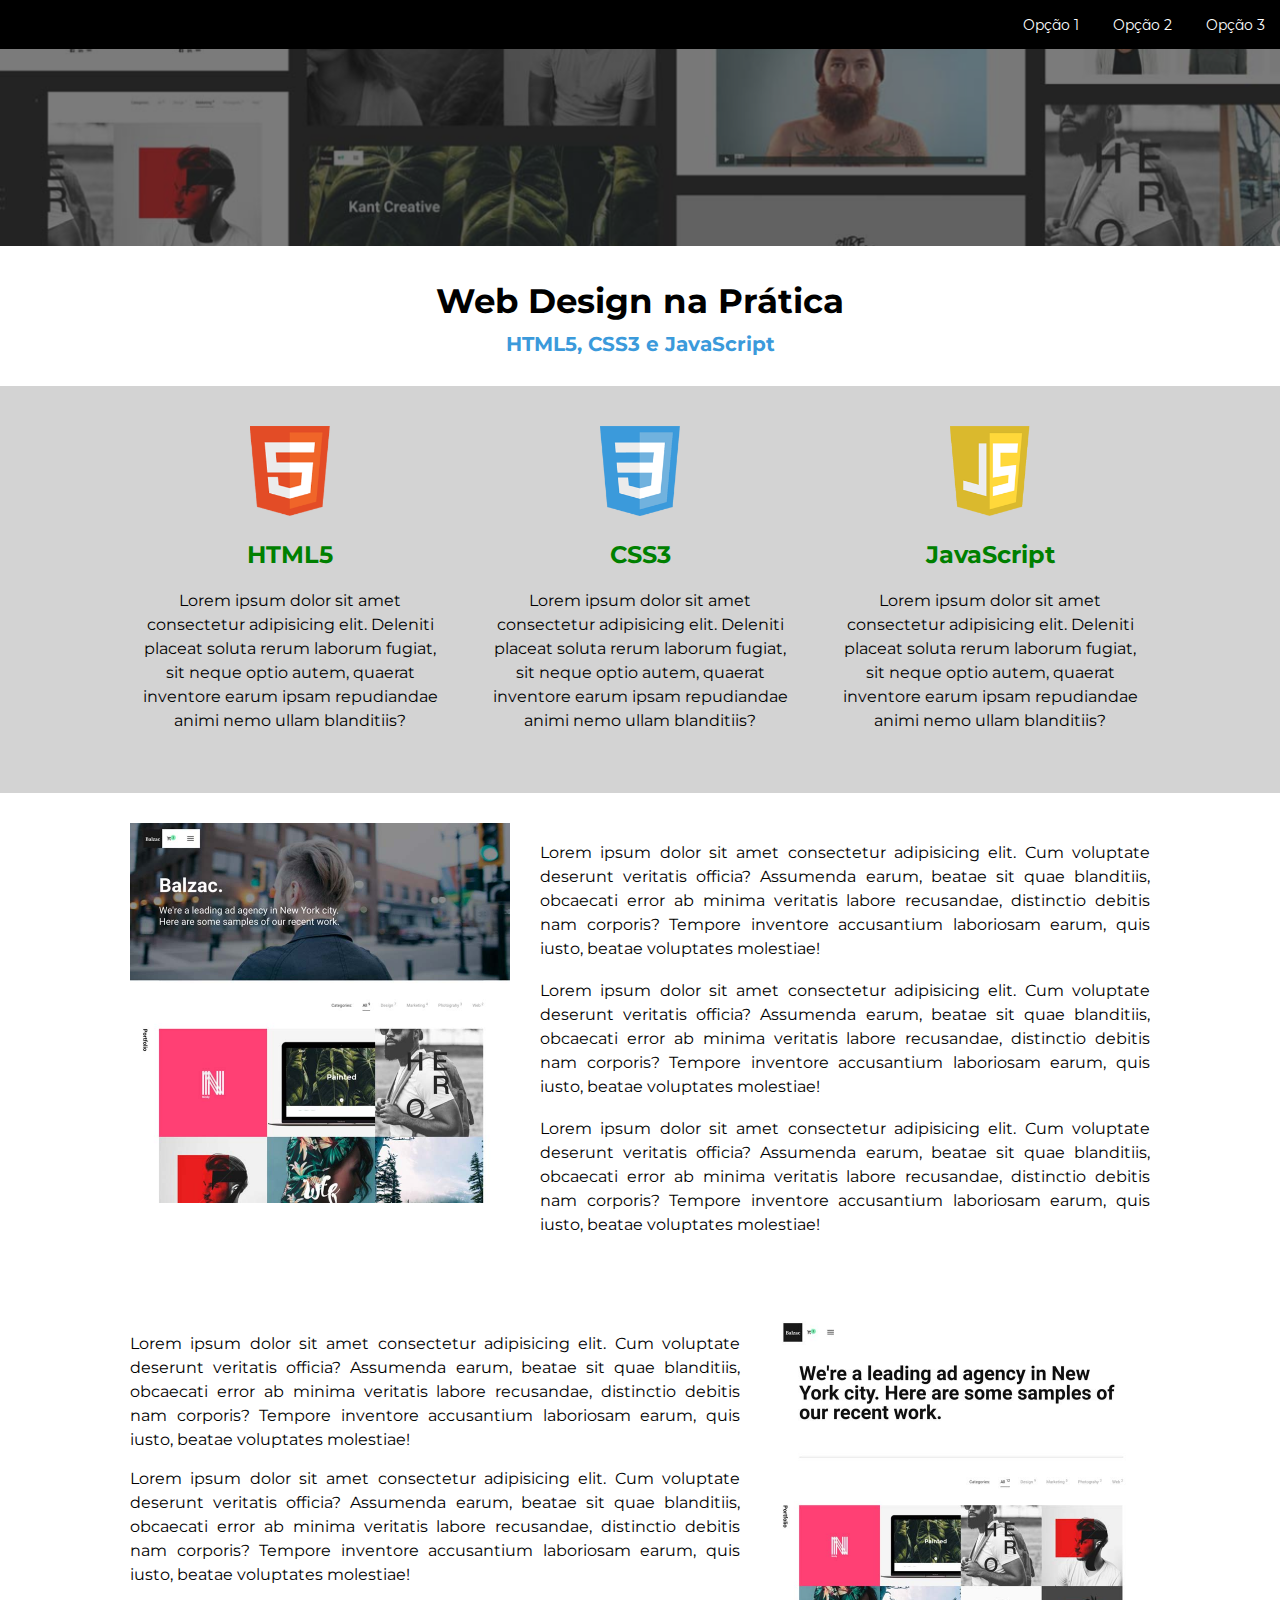
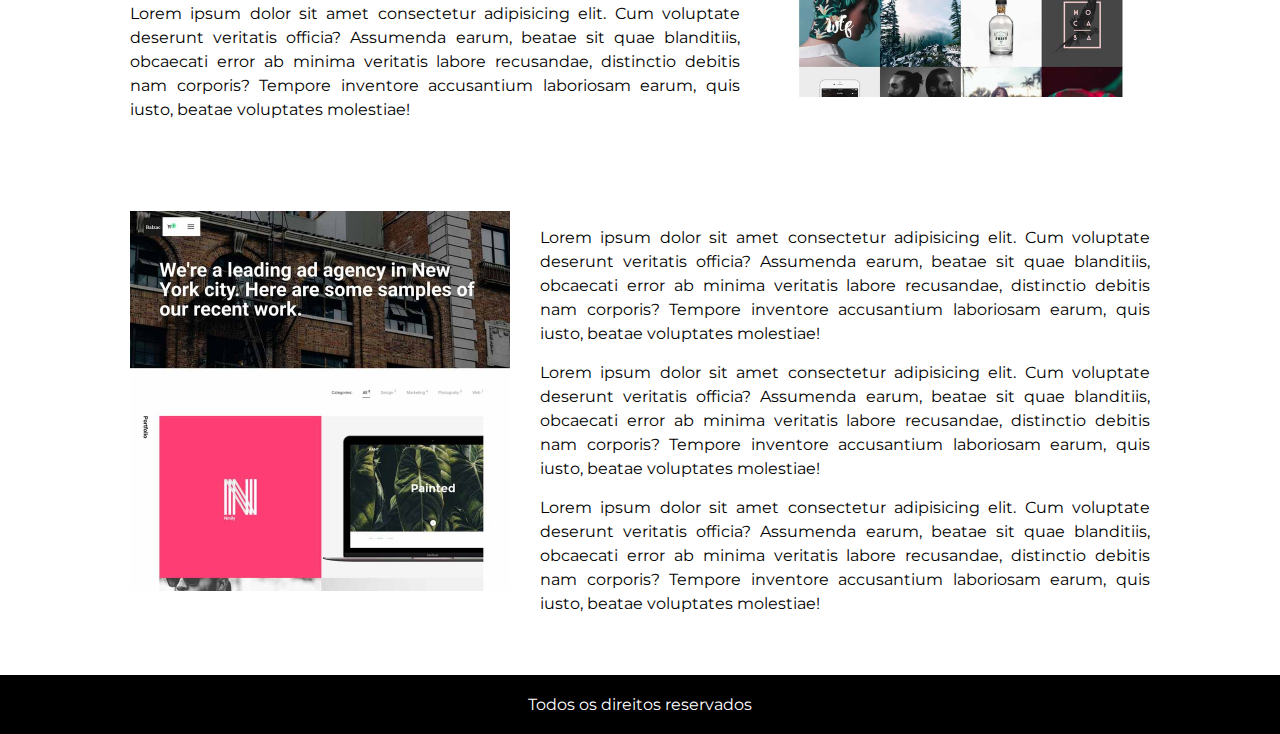
<file: 1periodo/pwe/atividadeFlexbox/index.html>
<!DOCTYPE html>
<html lang="en">
<head>
    <meta charset="UTF-8">
    <meta http-equiv="X-UA-Compatible" content="IE=edge">
    <meta name="viewport" content="width=device-width, initial-scale=1.0">
    <link rel="stylesheet" href="css/style.css">
    <title>Atividade flexbox</title>
</head>
<body>
    <header>
        <nav>
            <ul>
                <li><a href="#">Opção 1</a></li>
                <li><a href="#">Opção 2</a></li>
                <li><a href="#">Opção 3</a></li>
            </ul>
        </nav>
        <img src="img/topo.png" alt="">
        <h1>Web Design na Prática</h1>
        <h3>HTML5, CSS3 e JavaScript</h3>
    </header>
    <main>
        <section class="sessao1">
            <div class="primeiro">
                <div class="html5">
                    <img src="img/html5.png" alt="">
                    <h2>HTML5</h2>
                    <p>
                        Lorem ipsum dolor sit amet consectetur adipisicing elit. Deleniti placeat soluta rerum laborum fugiat, sit neque optio autem, quaerat inventore earum ipsam repudiandae animi nemo ullam blanditiis?
                    </p>
                </div>
                <div class="css3">
                    <img src="img/css3.png" alt="">
                    <h2>CSS3</h2>
                    <p>
                        Lorem ipsum dolor sit amet consectetur adipisicing elit. Deleniti placeat soluta rerum laborum fugiat, sit neque optio autem, quaerat inventore earum ipsam repudiandae animi nemo ullam blanditiis?
                    </p>
                </div>
                <div class="js">
                    <img src="img/javascript.png" alt="">
                    <h2>JavaScript</h2>
                    <p>
                        Lorem ipsum dolor sit amet consectetur adipisicing elit. Deleniti placeat soluta rerum laborum fugiat, sit neque optio autem, quaerat inventore earum ipsam repudiandae animi nemo ullam blanditiis?
                    </p>
                </div>
            </div>
        </section>
        <section class="sessao2">
            <div class="segundo">
                <div>
                    <img src="img/portifolio02.jpg" alt="">
                </div>
                <div>
                    <p>
                        Lorem ipsum dolor sit amet consectetur adipisicing elit. Cum voluptate deserunt veritatis officia? Assumenda earum, beatae sit quae blanditiis, obcaecati error ab minima veritatis labore recusandae, distinctio debitis nam corporis?
                        Tempore inventore accusantium laboriosam earum, quis iusto, beatae voluptates molestiae!
                    </p>
                    <p>
                        Lorem ipsum dolor sit amet consectetur adipisicing elit. Cum voluptate deserunt veritatis officia? Assumenda earum, beatae sit quae blanditiis, obcaecati error ab minima veritatis labore recusandae, distinctio debitis nam corporis?
                        Tempore inventore accusantium laboriosam earum, quis iusto, beatae voluptates molestiae!
                    </p>
                    <p class="escondido">
                        Lorem ipsum dolor sit amet consectetur adipisicing elit. Cum voluptate deserunt veritatis officia? Assumenda earum, beatae sit quae blanditiis, obcaecati error ab minima veritatis labore recusandae, distinctio debitis nam corporis?
                        Tempore inventore accusantium laboriosam earum, quis iusto, beatae voluptates molestiae!
                    </p>
                </div>
            </div>
        </section>
        <section class="sessao3">
            <div class="terceiro">
                <div>
                    <img src="img/portifolio01.jpg" alt="">
                </div>
                <div>
                    <p>
                        Lorem ipsum dolor sit amet consectetur adipisicing elit. Cum voluptate deserunt veritatis officia? Assumenda earum, beatae sit quae blanditiis, obcaecati error ab minima veritatis labore recusandae, distinctio debitis nam corporis?
                        Tempore inventore accusantium laboriosam earum, quis iusto, beatae voluptates molestiae!
                    </p>
                    <p>
                        Lorem ipsum dolor sit amet consectetur adipisicing elit. Cum voluptate deserunt veritatis officia? Assumenda earum, beatae sit quae blanditiis, obcaecati error ab minima veritatis labore recusandae, distinctio debitis nam corporis?
                        Tempore inventore accusantium laboriosam earum, quis iusto, beatae voluptates molestiae!
                    </p>
                    <p class="escondido">
                        Lorem ipsum dolor sit amet consectetur adipisicing elit. Cum voluptate deserunt veritatis officia? Assumenda earum, beatae sit quae blanditiis, obcaecati error ab minima veritatis labore recusandae, distinctio debitis nam corporis?
                        Tempore inventore accusantium laboriosam earum, quis iusto, beatae voluptates molestiae!
                    </p>
                </div>
            </div>
        </section>
        <section class="sessao4">
            <div class="quarto">
                <div>
                    <img src="img/portifolio03.jpg" alt="">
                </div>
                <div>
                    <p>
                        Lorem ipsum dolor sit amet consectetur adipisicing elit. Cum voluptate deserunt veritatis officia? Assumenda earum, beatae sit quae blanditiis, obcaecati error ab minima veritatis labore recusandae, distinctio debitis nam corporis?
                        Tempore inventore accusantium laboriosam earum, quis iusto, beatae voluptates molestiae!
                    </p>
                    <p>
                        Lorem ipsum dolor sit amet consectetur adipisicing elit. Cum voluptate deserunt veritatis officia? Assumenda earum, beatae sit quae blanditiis, obcaecati error ab minima veritatis labore recusandae, distinctio debitis nam corporis?
                        Tempore inventore accusantium laboriosam earum, quis iusto, beatae voluptates molestiae!
                    </p>
                    <p class="escondido">
                        Lorem ipsum dolor sit amet consectetur adipisicing elit. Cum voluptate deserunt veritatis officia? Assumenda earum, beatae sit quae blanditiis, obcaecati error ab minima veritatis labore recusandae, distinctio debitis nam corporis?
                        Tempore inventore accusantium laboriosam earum, quis iusto, beatae voluptates molestiae!
                    </p>
                </div>
            </div>
        </section>
    </main>
    <footer>
        <p>Todos os direitos reservados</p>
    </footer>
</body>
</html>
</file>
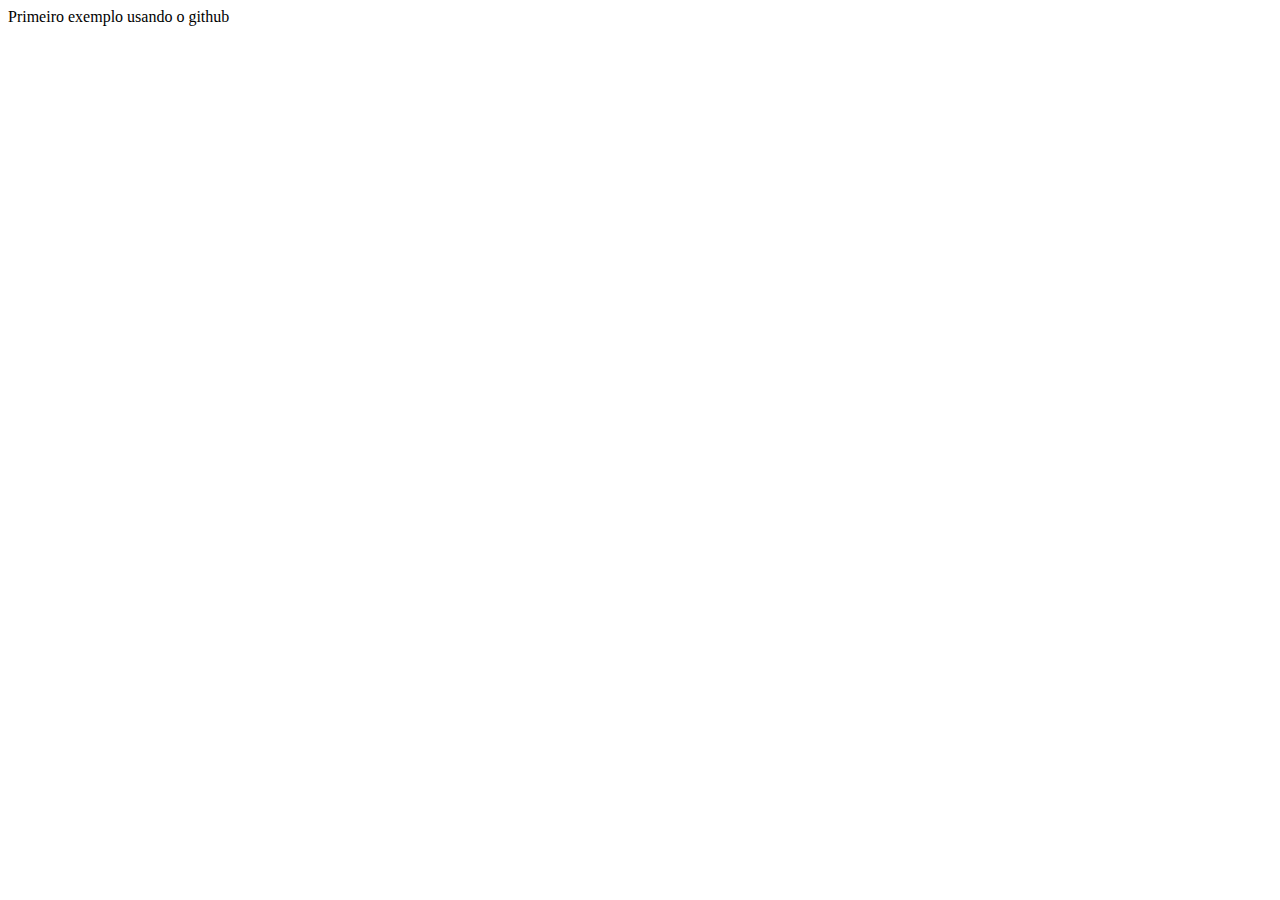
<file: 1periodo/pwe/lista01/index.html>
<!DOCTYPE html>
<html lang="en">
<head>
    <meta charset="UTF-8">
    <meta http-equiv="X-UA-Compatible" content="IE=edge">
    <meta name="viewport" content="width=device-width, initial-scale=1.0">
    <title>Título da página</title>
</head>
<body>
    Primeiro exemplo usando o github
</body>
</html>
</file>
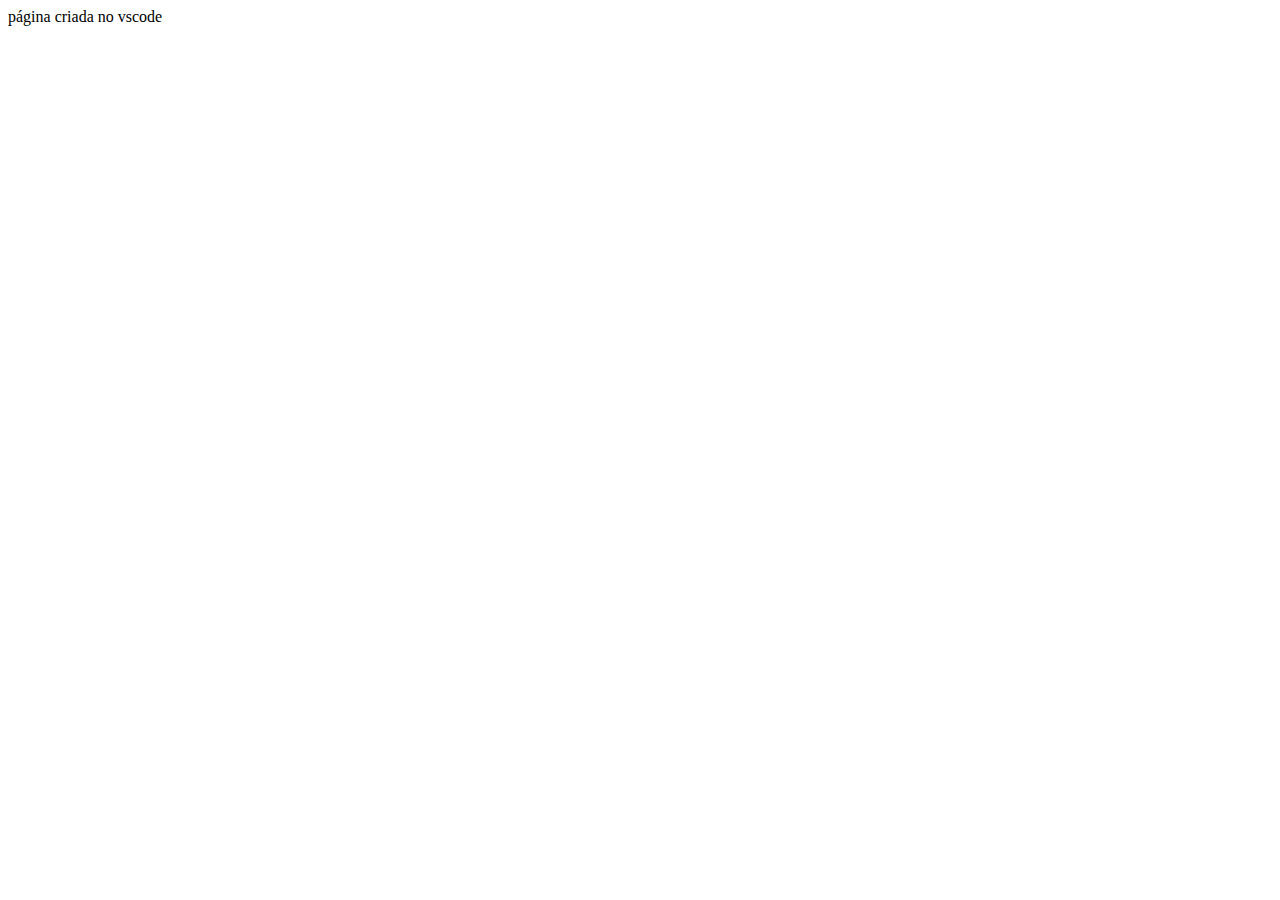
<file: 1periodo/pwe/lista02/index.html>
<!DOCTYPE html>
<html lang="en">
<head>
    <meta charset="UTF-8">
    <meta http-equiv="X-UA-Compatible" content="IE=edge">
    <meta name="viewport" content="width=device-width, initial-scale=1.0">
    <title>Document</title>
</head>
<body>
    página criada no vscode
</body>
</html>
</file>
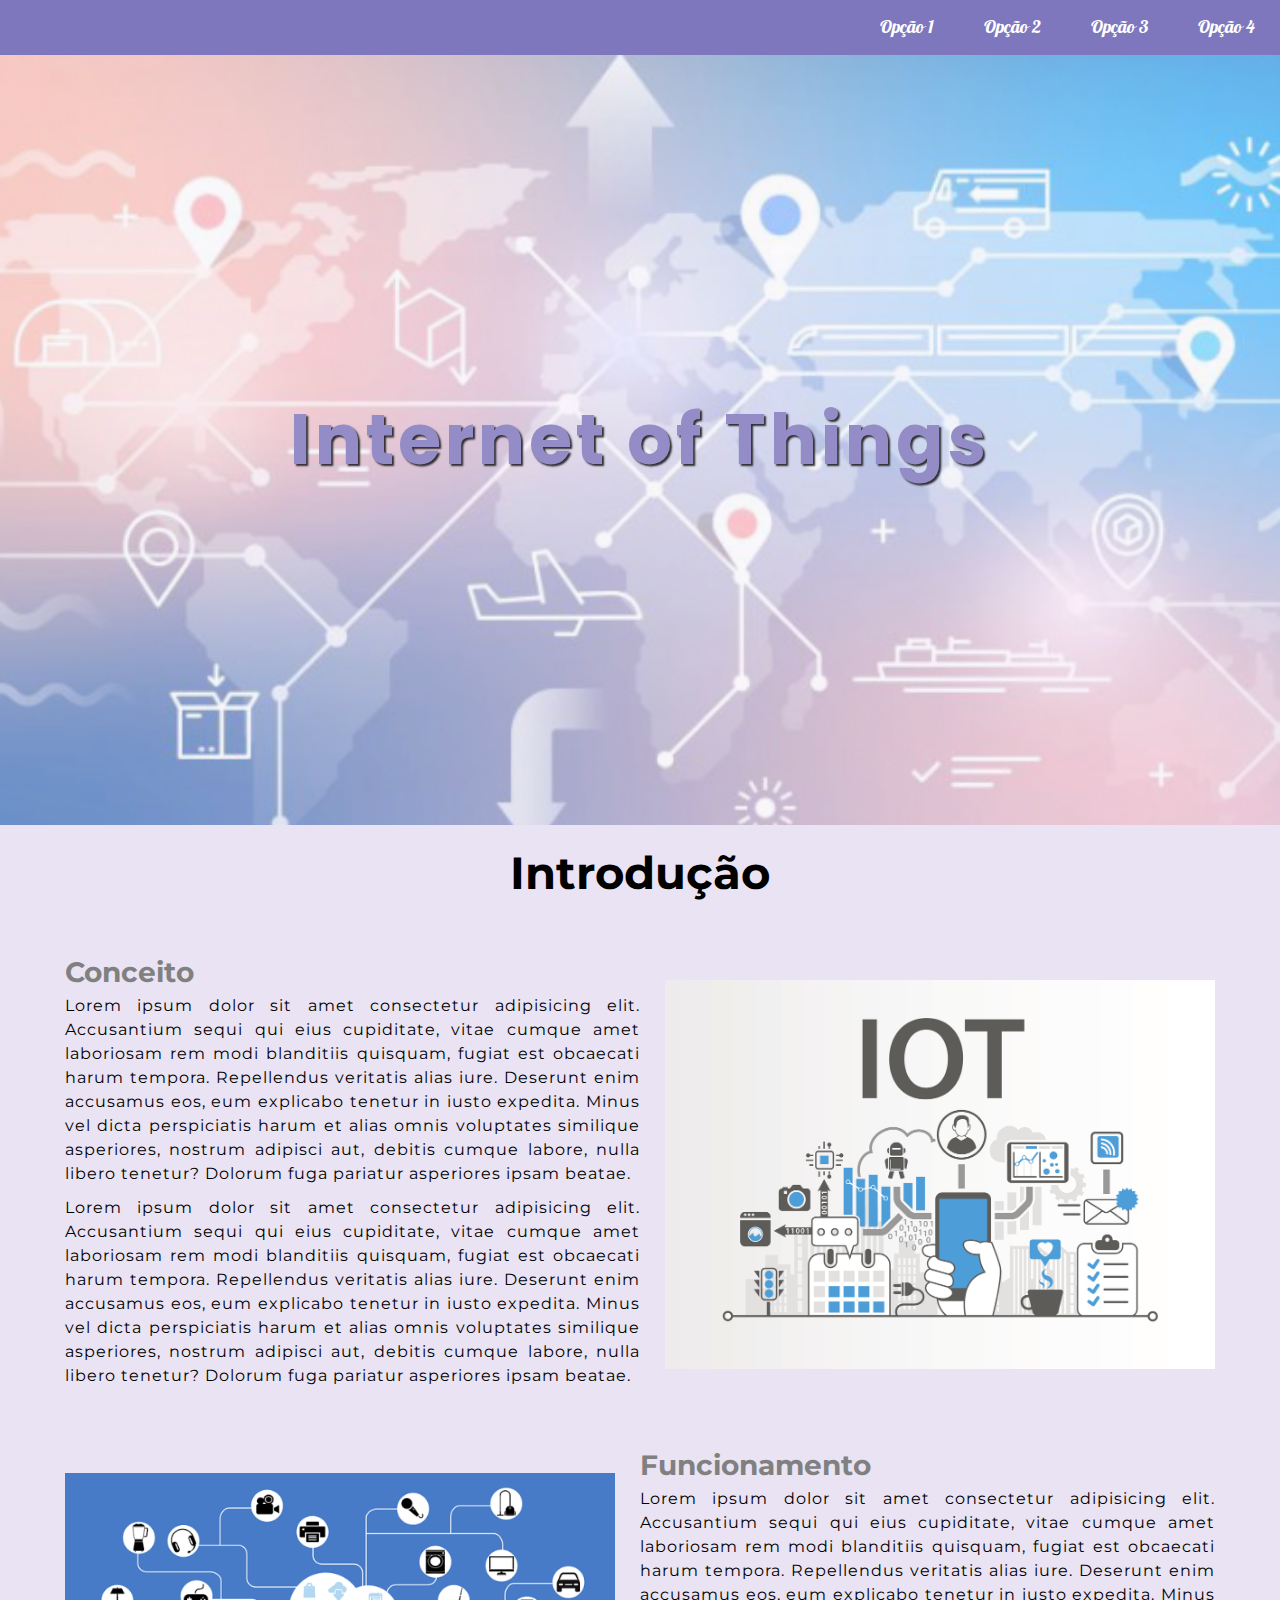
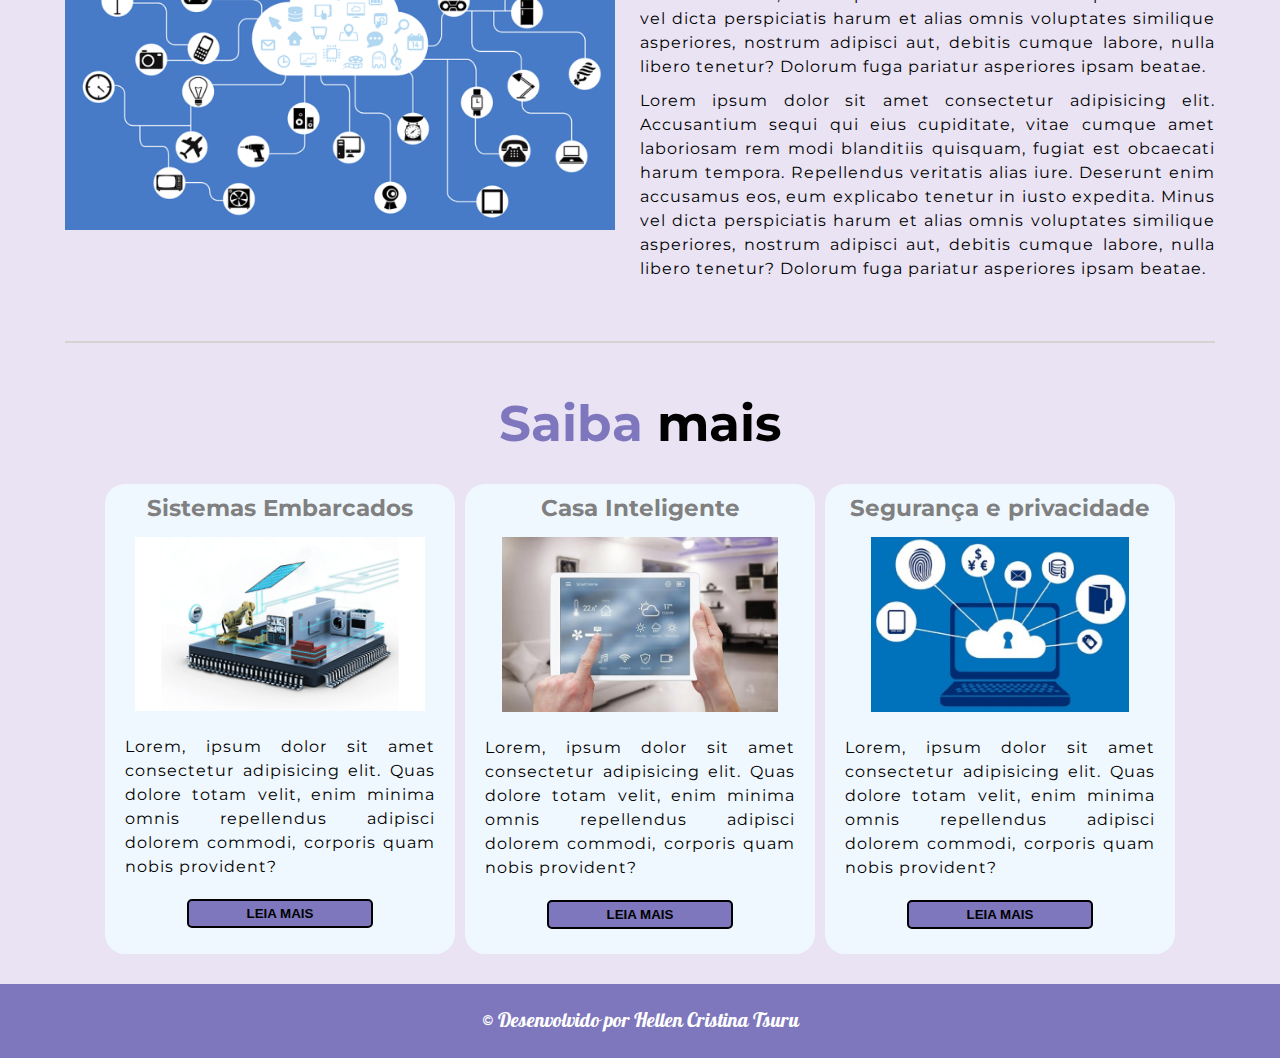
<file: 1periodo/pwe/projetoFinal/index.html>
<!DOCTYPE html>
<html lang="pt-br">
<head>
    <meta charset="UTF-8">
    <meta http-equiv="X-UA-Compatible" content="IE=edge">
    <meta name="viewport" content="width=device-width, initial-scale=1.0">
    <link rel="stylesheet" href="css/style.css">
    <title>Projeto Final</title>
</head>
<body>
    <header>
        <nav>
            <ul>
                <li><a href="index.html">Opção 1</a></li>
                <li><a href="pagina2.html">Opção 2</a></li>
                <li><a href="pagina3.html">Opção 3</a></li>
                <li><a href="pagina4.html">Opção 4</a></li>
            </ul>
        </nav>
        <section class="topo">
            <h1>Internet of Things</h1>
        </section>
    </header>

    <main>
        <section class="introducao">
            <h1>Introdução</h1>
        </section>
        <section class="section_size">
            <div class="conceito">
                <div>
                    <img src="images/iot-uma-explicacao-simples-img0.jpg" alt="">
                </div>
                <div>
                    <h2>Conceito</h2>
                    <p>
                        Lorem ipsum dolor sit amet consectetur adipisicing elit. Accusantium sequi qui eius cupiditate, vitae cumque amet laboriosam rem modi blanditiis quisquam, fugiat est obcaecati harum tempora. Repellendus veritatis alias iure.
                        Deserunt enim accusamus eos, eum explicabo tenetur in iusto expedita. Minus vel dicta perspiciatis harum et alias omnis voluptates similique asperiores, nostrum adipisci aut, debitis cumque labore, nulla libero tenetur?
                        Dolorum fuga pariatur asperiores ipsam beatae. 
                    </p>
                    <p class="display">
                        Lorem ipsum dolor sit amet consectetur adipisicing elit. Accusantium sequi qui eius cupiditate, vitae cumque amet laboriosam rem modi blanditiis quisquam, fugiat est obcaecati harum tempora. Repellendus veritatis alias iure.
                        Deserunt enim accusamus eos, eum explicabo tenetur in iusto expedita. Minus vel dicta perspiciatis harum et alias omnis voluptates similique asperiores, nostrum adipisci aut, debitis cumque labore, nulla libero tenetur?
                        Dolorum fuga pariatur asperiores ipsam beatae.  
                    </p>
                </div>
            </div>
        </section>

        <section class="section_size">
            <div class="funcionamento">
                <div>
                    <img src="images/IoT-676x439.png" alt="">
                </div>
                <div>
                    <h2>Funcionamento</h2>
                    <p>
                        Lorem ipsum dolor sit amet consectetur adipisicing elit. Accusantium sequi qui eius cupiditate, vitae cumque amet laboriosam rem modi blanditiis quisquam, fugiat est obcaecati harum tempora. Repellendus veritatis alias iure.
                        Deserunt enim accusamus eos, eum explicabo tenetur in iusto expedita. Minus vel dicta perspiciatis harum et alias omnis voluptates similique asperiores, nostrum adipisci aut, debitis cumque labore, nulla libero tenetur?
                        Dolorum fuga pariatur asperiores ipsam beatae.
                    </p>
                    <p class="display">
                        Lorem ipsum dolor sit amet consectetur adipisicing elit. Accusantium sequi qui eius cupiditate, vitae cumque amet laboriosam rem modi blanditiis quisquam, fugiat est obcaecati harum tempora. Repellendus veritatis alias iure.
                        Deserunt enim accusamus eos, eum explicabo tenetur in iusto expedita. Minus vel dicta perspiciatis harum et alias omnis voluptates similique asperiores, nostrum adipisci aut, debitis cumque labore, nulla libero tenetur?
                        Dolorum fuga pariatur asperiores ipsam beatae.
                    </p> 
                </div>
            </div>  
            <hr>
        </section>
        
        <section class="colunas section_size">
            <h1><span class="cor-titulo2">Saiba</span> mais</h1>
            <div class="container">
                <div class="coluna1">
                    <h2>Sistemas Embarcados</h2>
                    <img src="images/sistema-embarcado.png" alt="">
                    <p>
                        Lorem, ipsum dolor sit amet consectetur adipisicing elit. Quas dolore totam velit, enim minima omnis repellendus adipisci dolorem commodi, corporis quam nobis provident?
                    </p>
                    <button>Leia mais</button>
                </div>
                <div class="coluna2">
                    <h2>Casa Inteligente</h2>
                    <img src="images/automacao.jpg" alt="">
                    <p>
                        Lorem, ipsum dolor sit amet consectetur adipisicing elit. Quas dolore totam velit, enim minima omnis repellendus adipisci dolorem commodi, corporis quam nobis provident?
                    </p>
                    <button>Leia mais</button>
                </div>
                <div class="coluna3">
                    <h2>Segurança e privacidade</h2>
                    <img src="images/privacidade1.jpg" alt="">
                    <p>
                        Lorem, ipsum dolor sit amet consectetur adipisicing elit. Quas dolore totam velit, enim minima omnis repellendus adipisci dolorem commodi, corporis quam nobis provident?
                    </p>
                    <button>Leia mais</button>
                </div>
            </div>
        </section>

    </main>

    <footer>
        <p>&copy; Desenvolvido por Hellen Cristina Tsuru</p>
    </footer>
</body>
</html>
</file>
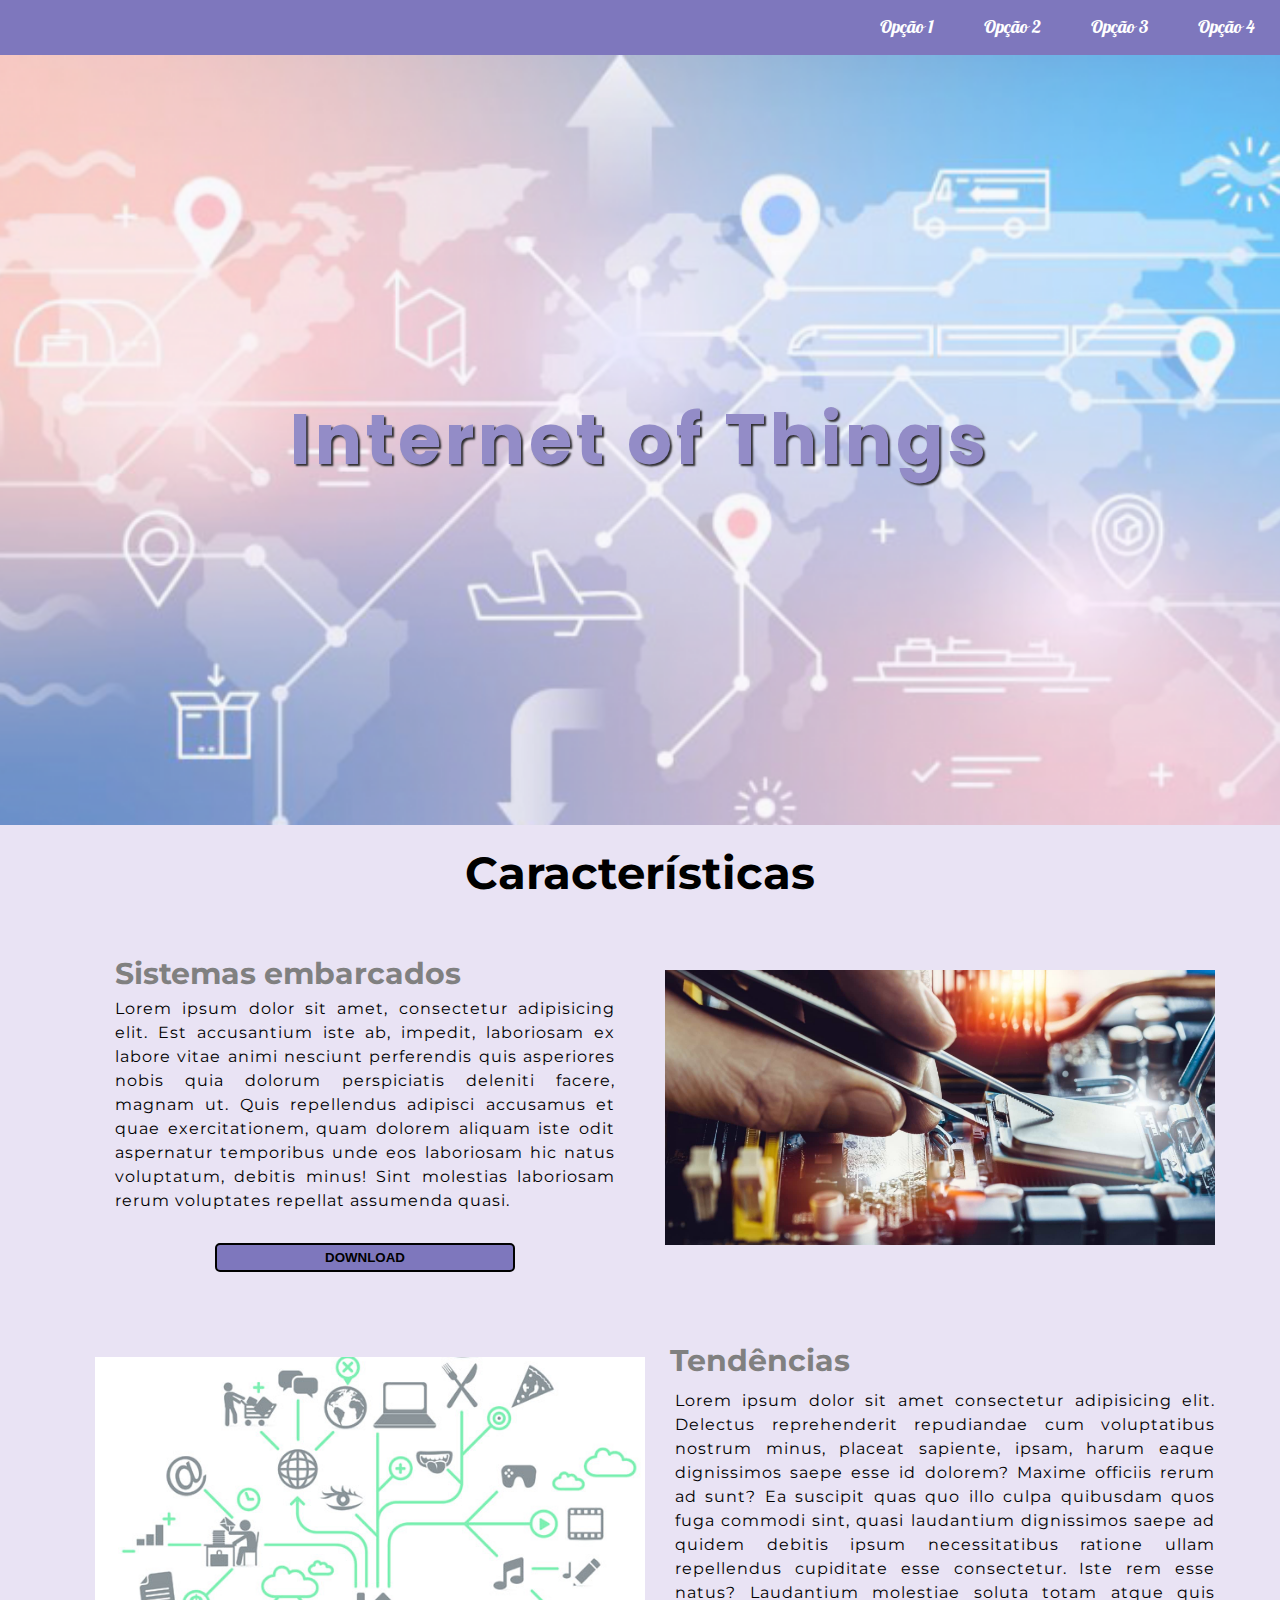
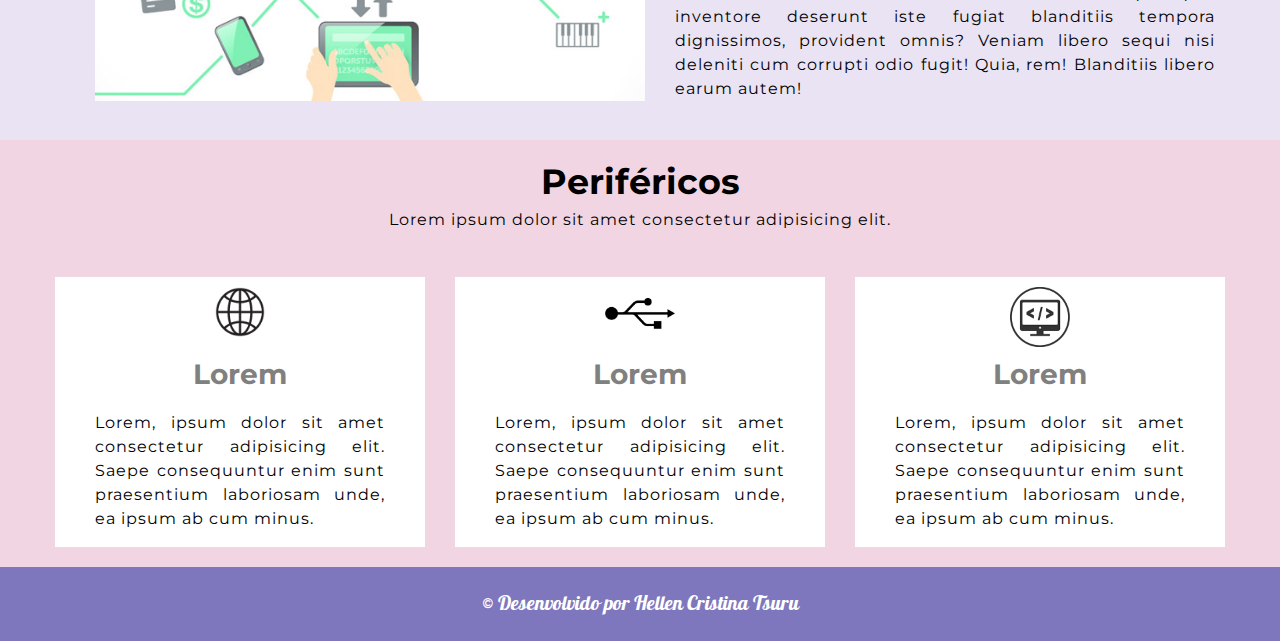
<file: 1periodo/pwe/projetoFinal/pagina2.html>
<!DOCTYPE html>
<html lang="pt-br">
<head>
    <meta charset="UTF-8">
    <meta http-equiv="X-UA-Compatible" content="IE=edge">
    <meta name="viewport" content="width=device-width, initial-scale=1.0">
    <link rel="stylesheet" href="css/style.css">
    <title>Características</title>
</head>
<body>
    <header>
        <nav>
            <ul>
                <li><a href="index.html">Opção 1</a></li>
                <li><a href="pagina2.html">Opção 2</a></li>
                <li><a href="pagina3.html">Opção 3</a></li>
                <li><a href="pagina4.html">Opção 4</a></li>
            </ul>
        </nav>
        <section class="topo">
            <h1>Internet of Things</h1>
        </section>
    </header>

    <main>

        <section class="caracteristica">
            <h1>Características</h1>
        </section>

        <section class="section_size">
            <div class="content-pag2">
                <div>
                    <img src="images/sistemas_embarcados.jpg" alt="">
                </div>

                <div class="sistemas_embarcados">
                    <h2>Sistemas embarcados</h2>
                    <p>
                        Lorem ipsum dolor sit amet, consectetur adipisicing elit. Est accusantium iste ab, impedit, laboriosam ex labore vitae animi nesciunt perferendis quis asperiores nobis quia dolorum perspiciatis deleniti facere, magnam ut.
                        Quis repellendus adipisci accusamus et quae exercitationem, quam dolorem aliquam iste odit aspernatur temporibus unde eos laboriosam hic natus voluptatum, debitis minus! Sint molestias laboriosam rerum voluptates repellat assumenda quasi.
                    </p>
                    <button>Download</button>
                </div>
            </div>
        </section>

        <section class="sessao_pag2 section_size">
            <div class="content2-pag2">
                <div>
                    <img src="images/internet.png" alt="">
                </div>

                <div class="tendencias">
                    <h2>Tendências</h2>
                    <p>
                        Lorem ipsum dolor sit amet consectetur adipisicing elit. Delectus reprehenderit repudiandae cum voluptatibus nostrum minus, placeat sapiente, ipsam, harum eaque dignissimos saepe esse id dolorem? Maxime officiis rerum ad sunt?
                        Ea suscipit quas quo illo culpa quibusdam quos fuga commodi sint, quasi laudantium dignissimos saepe ad quidem debitis ipsum necessitatibus ratione ullam repellendus cupiditate esse consectetur. Iste rem esse natus?
                        Laudantium molestiae soluta totam atque quis inventore deserunt iste fugiat blanditiis tempora dignissimos, provident omnis? Veniam libero sequi nisi deleniti cum corrupti odio fugit! Quia, rem! Blanditiis libero earum autem!
                    </p>
                </div>
            </div>
        </section>
        <section class="informacoes">
            <h1>Periféricos</h1>
            <p>Lorem ipsum dolor sit amet consectetur adipisicing elit.</p>
        </section>
        <section class="informacoes2">
            <div class="container2 section_size">
                <div class="box1">
                    <h2>Lorem</h2>
                    <p>
                        Lorem, ipsum dolor sit amet consectetur adipisicing elit. Saepe consequuntur enim sunt praesentium laboriosam unde, ea ipsum ab cum minus.
                    </p>
                </div>

                <div class="box2">
                    <h2>Lorem</h2>
                    <p>
                        Lorem, ipsum dolor sit amet consectetur adipisicing elit. Saepe consequuntur enim sunt praesentium laboriosam unde, ea ipsum ab cum minus.
                    </p>
                </div>

                <div class="box3">
                    <h2>Lorem</h2>
                    <p>
                        Lorem, ipsum dolor sit amet consectetur adipisicing elit. Saepe consequuntur enim sunt praesentium laboriosam unde, ea ipsum ab cum minus. 
                    </p>
                </div>
            </div>
        </section>

    </main>

    <footer>
        <p>&copy; Desenvolvido por Hellen Cristina Tsuru</p>
    </footer>
</body>
</html>
</file>
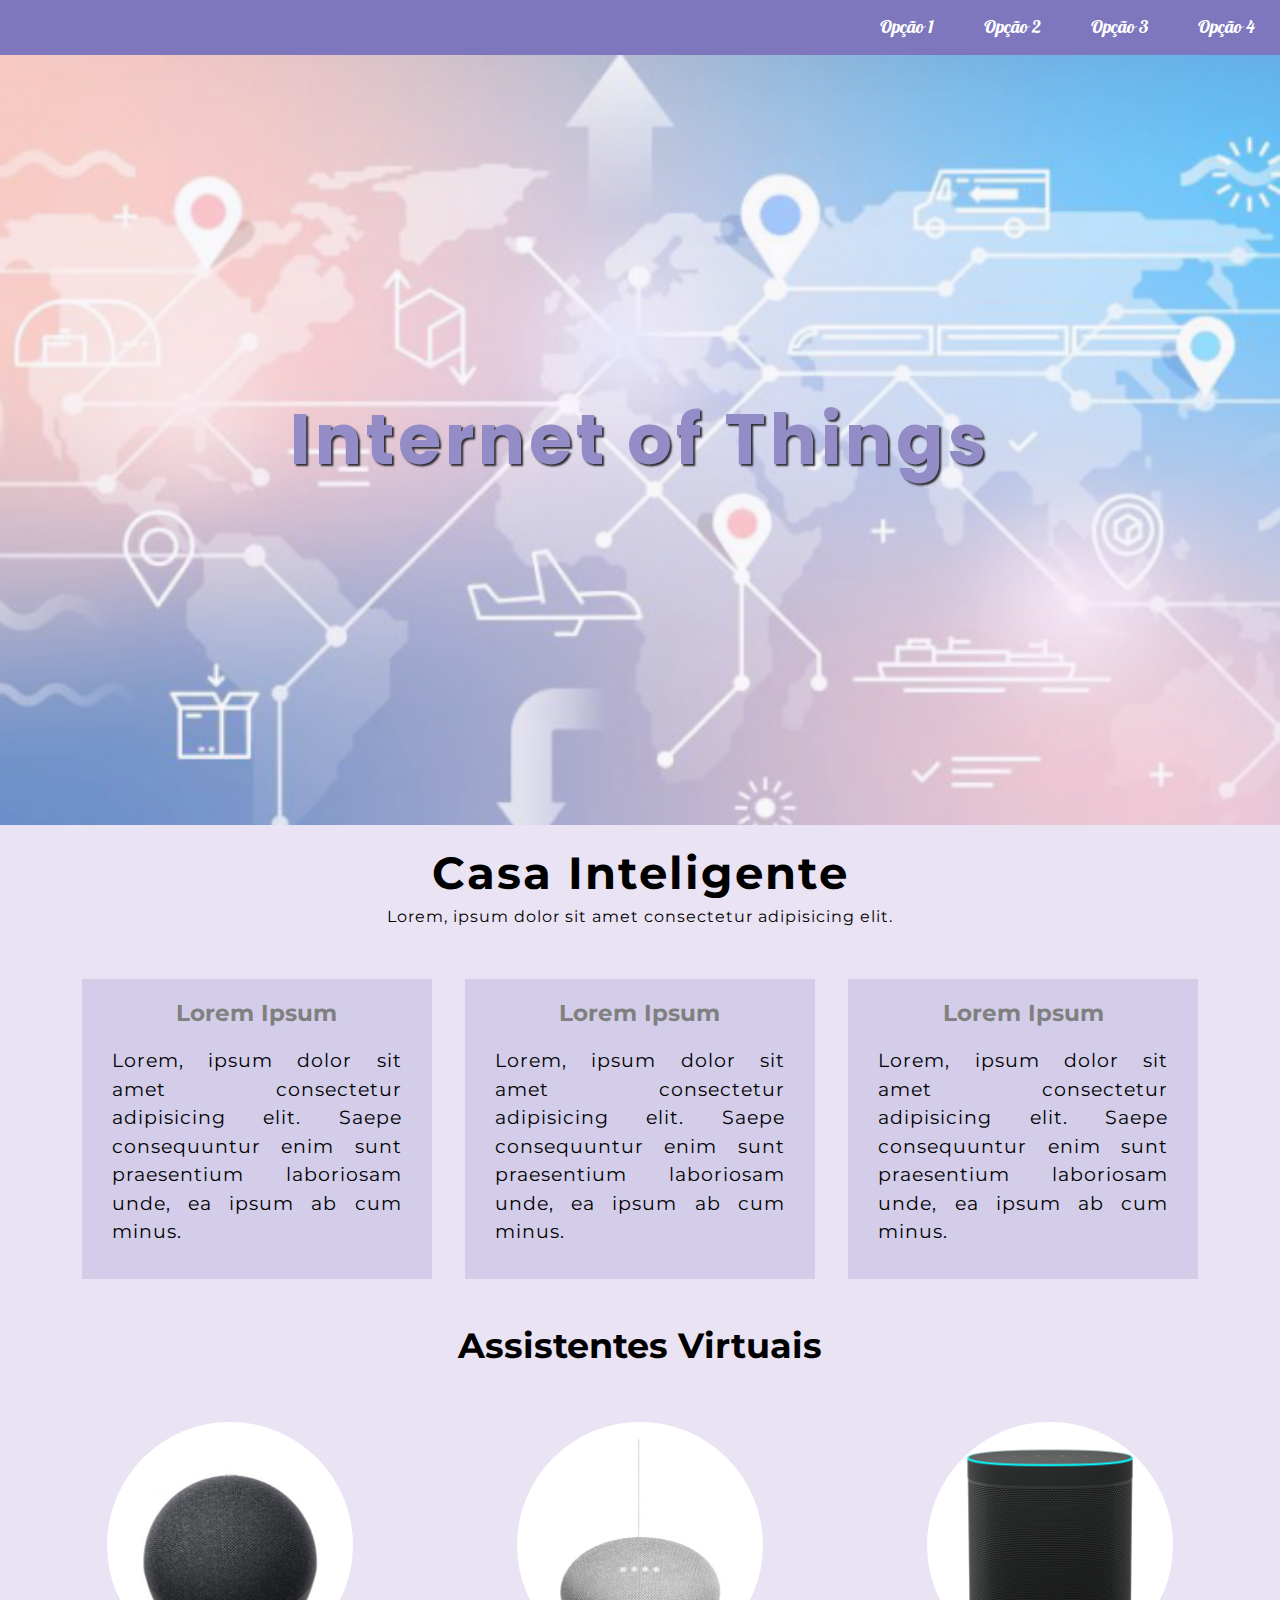
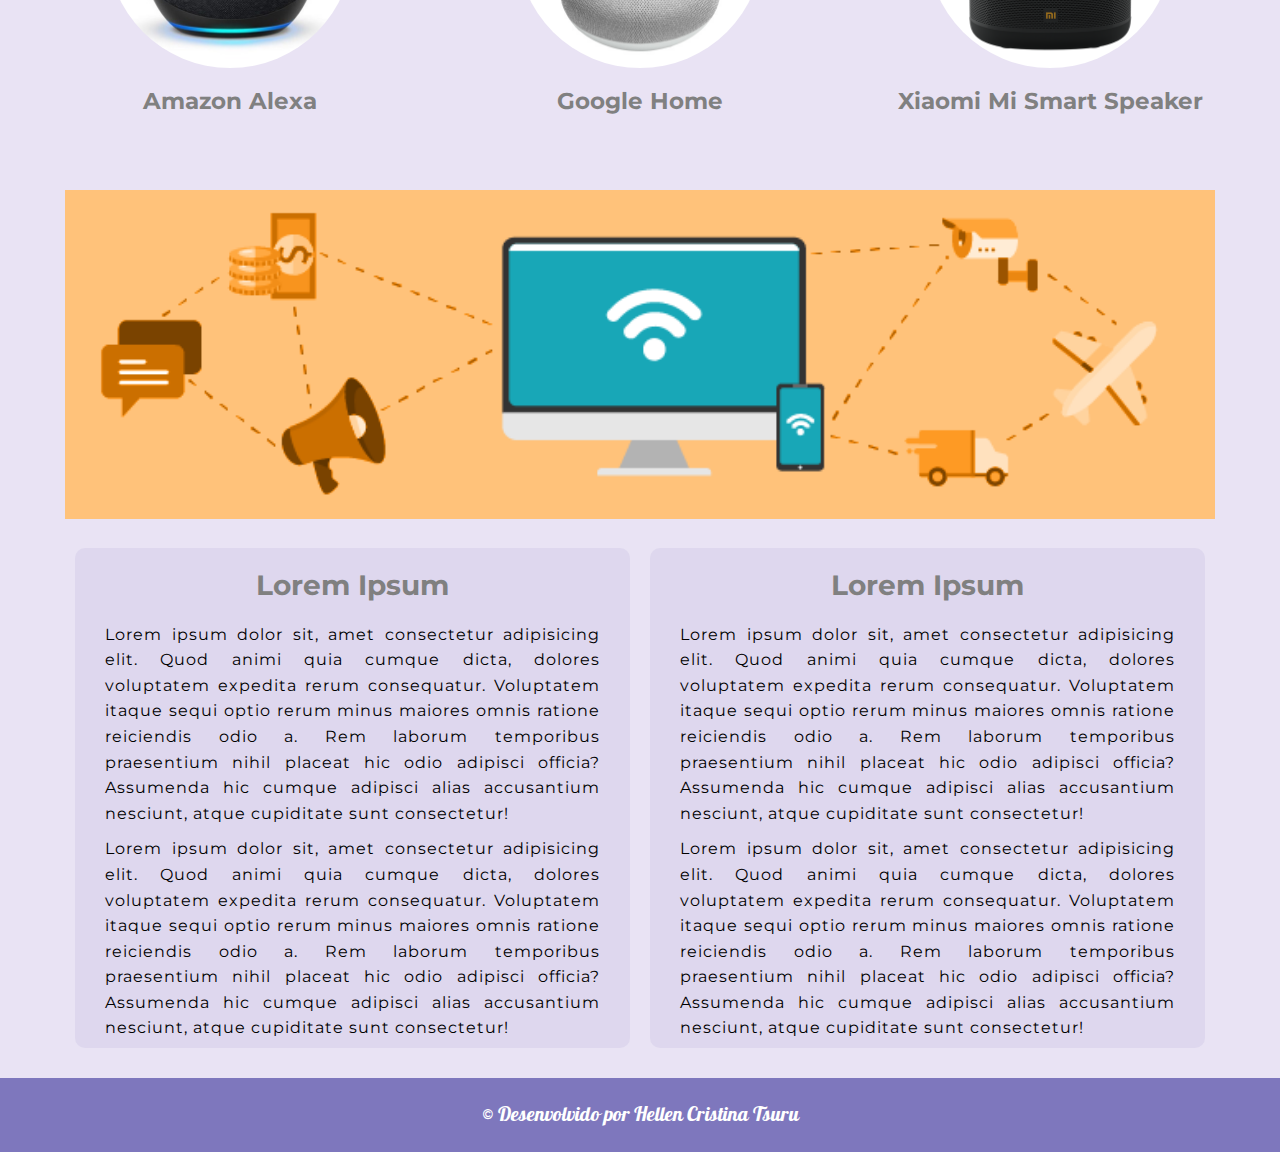
<file: 1periodo/pwe/projetoFinal/pagina3.html>
<!DOCTYPE html>
<html lang="pt-br">
<head>
    <meta charset="UTF-8">
    <meta http-equiv="X-UA-Compatible" content="IE=edge">
    <meta name="viewport" content="width=device-width, initial-scale=1.0">
    <link rel="stylesheet" href="css/style.css">
    <link rel="stylesheet" href="css/style_comum.css">
    <title>Casa Inteligente</title>
</head>
<body>
    <header>
        <nav>
            <ul>
                <li><a href="index.html">Opção 1</a></li>
                <li><a href="pagina2.html">Opção 2</a></li>
                <li><a href="pagina3.html">Opção 3</a></li>
                <li><a href="pagina4.html">Opção 4</a></li>
            </ul>
        </nav>
        <section class="topo">
            <h1>Internet of Things</h1>
        </section>
    </header>

    <main>
        <section class="casa section_size">
            <h1>Casa Inteligente</h1>
            <p>Lorem, ipsum dolor sit amet consectetur adipisicing elit.</p>
        </section>

        <section class="section_size">
            <div class="container3">
                <div class="cont1">
                    <h2>Lorem Ipsum</h2>
                    <p>
                        Lorem, ipsum dolor sit amet consectetur adipisicing elit. Saepe consequuntur enim sunt praesentium laboriosam unde, ea ipsum ab cum minus.
                    </p>
                </div>

                <div class="cont2">
                    <h2>Lorem Ipsum</h2>
                    <p>
                        Lorem, ipsum dolor sit amet consectetur adipisicing elit. Saepe consequuntur enim sunt praesentium laboriosam unde, ea ipsum ab cum minus.
                    </p>
                </div>

                <div class="cont3">
                    <h2>Lorem Ipsum</h2>
                    <p>
                        Lorem, ipsum dolor sit amet consectetur adipisicing elit. Saepe consequuntur enim sunt praesentium laboriosam unde, ea ipsum ab cum minus. 
                    </p>
                </div>
            </div>
        </section>
        
        <section class="assistente">
            <h1>Assistentes Virtuais</h1>
        </section>

        <section class="dispositivos">
            <div>
                <a href="#"><img src="images/alexa.jpg" alt="">
                <h3>Amazon Alexa</h3></a>
            </div>

            <div>
                <a href="#"><img src="images/home.jpg" alt="">
                <h3>Google Home</h3></a>
            </div>

            <div>
                <a href="#"><img src="images/mi.png" alt="">
                <h3>Xiaomi Mi Smart Speaker</h3></a>
            </div>

        </section>

        <section class="section_size">
            <img src="images/Internet-das-Coisas-e-BPM.png" alt="">
            <div class="content3">
                <div class="texto-pag3">
                    <h2>Lorem Ipsum</h2>
                    <p>
                        Lorem ipsum dolor sit, amet consectetur adipisicing elit. Quod animi quia cumque dicta, dolores voluptatem expedita rerum consequatur. Voluptatem itaque sequi optio rerum minus maiores omnis ratione reiciendis odio a.
                        Rem laborum temporibus praesentium nihil placeat hic odio adipisci officia? Assumenda hic cumque adipisci alias accusantium nesciunt, atque cupiditate sunt consectetur!
                    </p>
                    <p class="display">
                        Lorem ipsum dolor sit, amet consectetur adipisicing elit. Quod animi quia cumque dicta, dolores voluptatem expedita rerum consequatur. Voluptatem itaque sequi optio rerum minus maiores omnis ratione reiciendis odio a.
                        Rem laborum temporibus praesentium nihil placeat hic odio adipisci officia? Assumenda hic cumque adipisci alias accusantium nesciunt, atque cupiditate sunt consectetur!
                    </p>
                </div>

                <div class="texto2-pag3">
                    <h2>Lorem Ipsum</h2>
                    <p>
                        Lorem ipsum dolor sit, amet consectetur adipisicing elit. Quod animi quia cumque dicta, dolores voluptatem expedita rerum consequatur. Voluptatem itaque sequi optio rerum minus maiores omnis ratione reiciendis odio a.
                        Rem laborum temporibus praesentium nihil placeat hic odio adipisci officia? Assumenda hic cumque adipisci alias accusantium nesciunt, atque cupiditate sunt consectetur!
                    </p>
                    <p class="display">
                        Lorem ipsum dolor sit, amet consectetur adipisicing elit. Quod animi quia cumque dicta, dolores voluptatem expedita rerum consequatur. Voluptatem itaque sequi optio rerum minus maiores omnis ratione reiciendis odio a.
                        Rem laborum temporibus praesentium nihil placeat hic odio adipisci officia? Assumenda hic cumque adipisci alias accusantium nesciunt, atque cupiditate sunt consectetur!
                    </p>
                </div>
            </div>
        </section>
    </main>

    <footer>
        <p>&copy; Desenvolvido por Hellen Cristina Tsuru</p>
    </footer>
</body>
</html>
</file>
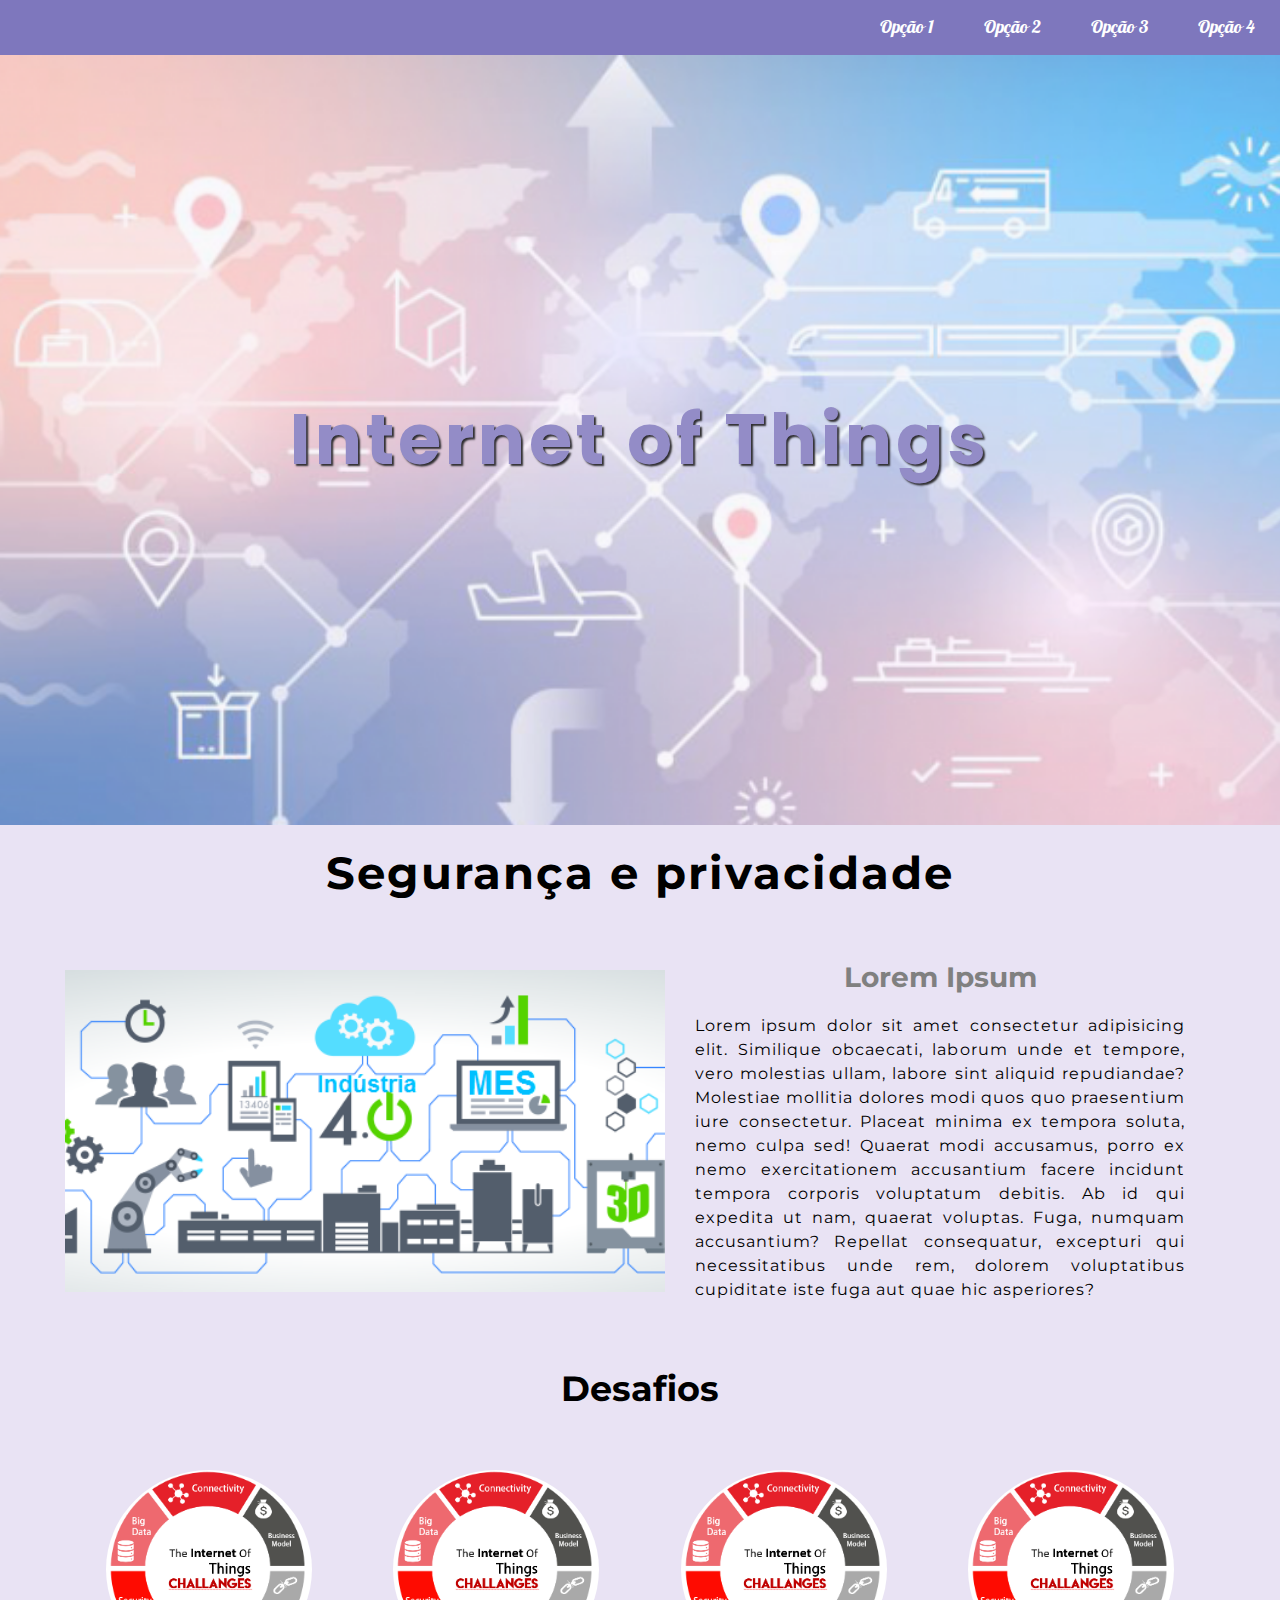
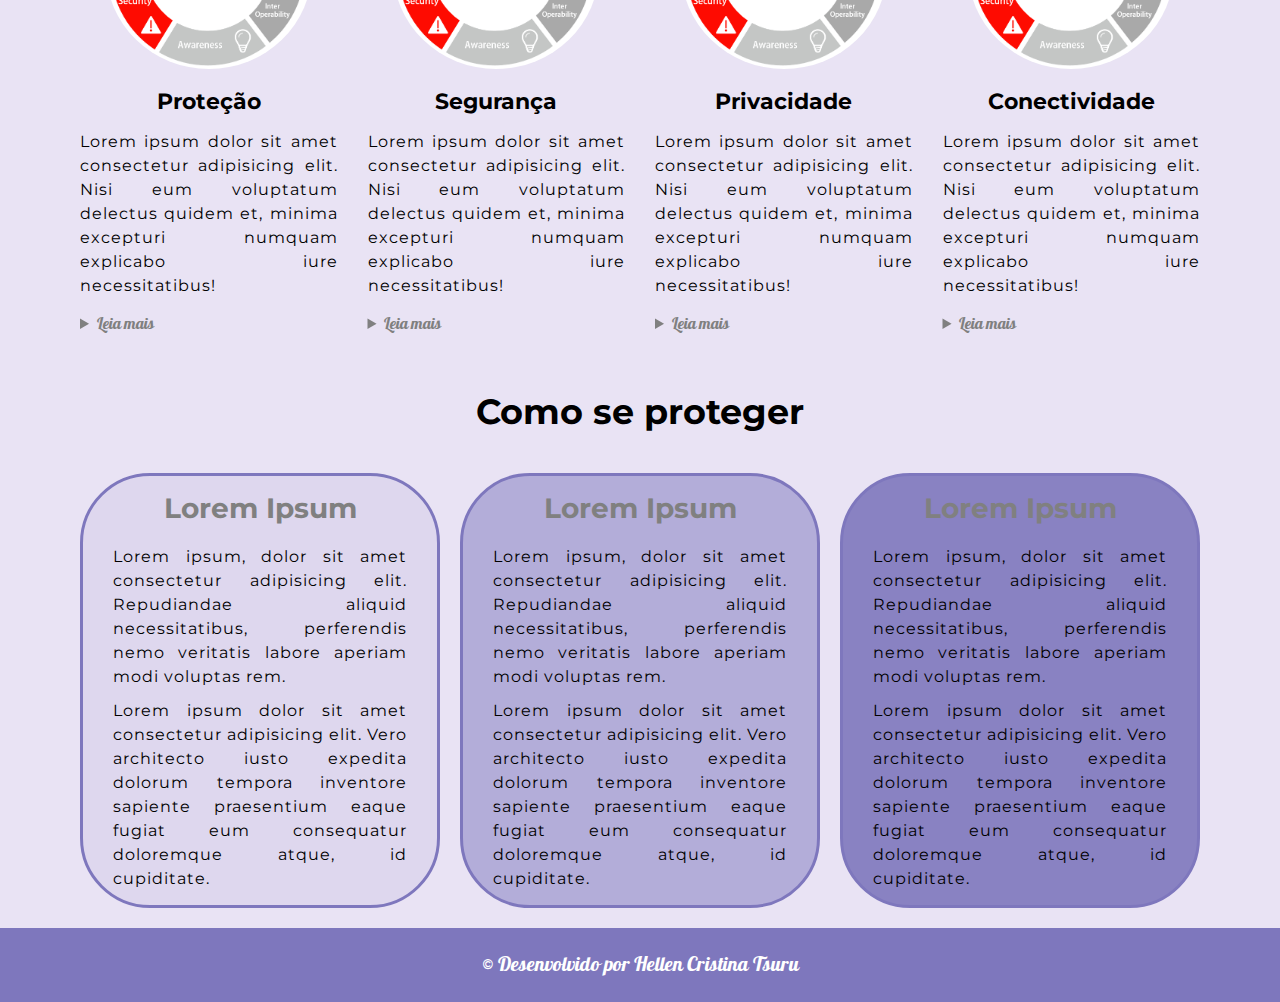
<file: 1periodo/pwe/projetoFinal/pagina4.html>
<!DOCTYPE html>
<html lang="pt-br">
<head>
    <meta charset="UTF-8">
    <meta http-equiv="X-UA-Compatible" content="IE=edge">
    <meta name="viewport" content="width=device-width, initial-scale=1.0">
    <link rel="stylesheet" href="css/style.css">
    <link rel="stylesheet" href="css/style_comum.css">
    <title>Segurança e privacidade</title>
</head>
<body>
    <header>
        <nav>
            <ul>
                <li><a href="index.html">Opção 1</a></li>
                <li><a href="pagina2.html">Opção 2</a></li>
                <li><a href="pagina3.html">Opção 3</a></li>
                <li><a href="pagina4.html">Opção 4</a></li>
            </ul>
        </nav>
        <section class="topo">
            <h1>Internet of Things</h1>
        </section>
    </header>

    <main>

        <section class="seguranca">
            <h1>Segurança e privacidade</h1>

        </section>

        <section class="section_size">
            <div class="content4">
                <div>
                    <img src="images/iot-4.0.png" alt="">
                </div>

                <div class="texto1-pag4">
                    <h2>Lorem Ipsum</h2>
                    <p>
                        Lorem ipsum dolor sit amet consectetur adipisicing elit. Similique obcaecati, laborum unde et tempore, vero molestias ullam, labore sint aliquid repudiandae? Molestiae mollitia dolores modi quos quo praesentium iure consectetur.
                        Placeat minima ex tempora soluta, nemo culpa sed! Quaerat modi accusamus, porro ex nemo exercitationem accusantium facere incidunt tempora corporis voluptatum debitis. Ab id qui expedita ut nam, quaerat voluptas.
                        Fuga, numquam accusantium? Repellat consequatur, excepturi qui necessitatibus unde rem, dolorem voluptatibus cupiditate iste fuga aut quae hic asperiores?
                    </p>
                </div>

            </div>
        </section>

        <section class="desafio">
            <h1>Desafios</h1>
        </section>

        <section class="categorias section_size">
            <div>
                <img src="images/security.png" alt="">
                <h3>Proteção</h3>
                <p>Lorem ipsum dolor sit amet consectetur adipisicing elit. Nisi eum voluptatum delectus quidem et, minima excepturi numquam explicabo iure necessitatibus!</p>
                <details>
                    <summary>
                        Leia mais
                    </summary>
                    <p>Lorem ipsum dolor sit amet consectetur adipisicing elit. Nisi eum voluptatum delectus quidem et, minima excepturi numquam explicabo iure necessitatibus!</p>
                </details>
            </div>

            <div>
                <img src="images/security.png" alt="">
                <h3>Segurança</h3>
                <p>Lorem ipsum dolor sit amet consectetur adipisicing elit. Nisi eum voluptatum delectus quidem et, minima excepturi numquam explicabo iure necessitatibus!</p>
                <details>
                    <summary>
                        Leia mais
                    </summary>
                    <p>Lorem ipsum dolor sit amet consectetur adipisicing elit. Nisi eum voluptatum delectus quidem et, minima excepturi numquam explicabo iure necessitatibus!</p>
                </details>
            </div>

            <div>
                <img src="images/security.png" alt="">
                <h3>Privacidade</h3>
                <p>Lorem ipsum dolor sit amet consectetur adipisicing elit. Nisi eum voluptatum delectus quidem et, minima excepturi numquam explicabo iure necessitatibus!</p>
                <details>
                    <summary>
                        Leia mais
                    </summary>
                    <p>Lorem ipsum dolor sit amet consectetur adipisicing elit. Nisi eum voluptatum delectus quidem et, minima excepturi numquam explicabo iure necessitatibus!</p>
                </details>
            </div>

            <div>
                <img src="images/security.png" alt="">
                <h3>Conectividade</h3>
                <p>Lorem ipsum dolor sit amet consectetur adipisicing elit. Nisi eum voluptatum delectus quidem et, minima excepturi numquam explicabo iure necessitatibus!</p>
                <details>
                    <summary>
                        Leia mais
                    </summary>
                    <p>Lorem ipsum dolor sit amet consectetur adipisicing elit. Nisi eum voluptatum delectus quidem et, minima excepturi numquam explicabo iure necessitatibus!</p>
                </details>
            </div>
        </section>

        <section class="protecao">
            <h1>Como se proteger</h1>
        </section>

        <section class="section_size">
            <div class="container4">
                <div class="ct1">
                    <h2>Lorem Ipsum</h2>
                    <p>
                        Lorem ipsum, dolor sit amet consectetur adipisicing elit. Repudiandae aliquid necessitatibus, perferendis nemo veritatis labore aperiam modi voluptas rem.
                    </p>
                    <p class="display">
                        Lorem ipsum dolor sit amet consectetur adipisicing elit. Vero architecto iusto expedita dolorum tempora inventore sapiente praesentium eaque fugiat eum consequatur doloremque atque, id cupiditate.
                    </p>
                </div>

                <div class="ct2">
                    <h2>Lorem Ipsum</h2>
                    <p>
                        Lorem ipsum, dolor sit amet consectetur adipisicing elit. Repudiandae aliquid necessitatibus, perferendis nemo veritatis labore aperiam modi voluptas rem.
                    </p>
                    <p class="display">
                        Lorem ipsum dolor sit amet consectetur adipisicing elit. Vero architecto iusto expedita dolorum tempora inventore sapiente praesentium eaque fugiat eum consequatur doloremque atque, id cupiditate.
                    </p>
                </div>

                <div class="ct3">
                    <h2>Lorem Ipsum</h2>
                    <p>
                        Lorem ipsum, dolor sit amet consectetur adipisicing elit. Repudiandae aliquid necessitatibus, perferendis nemo veritatis labore aperiam modi voluptas rem.
                    </p>
                    <p class="display">
                        Lorem ipsum dolor sit amet consectetur adipisicing elit. Vero architecto iusto expedita dolorum tempora inventore sapiente praesentium eaque fugiat eum consequatur doloremque atque, id cupiditate.
                    </p>
                </div>
            </div>
        </section>

    </main>

    <footer>
        <p>&copy; Desenvolvido por Hellen Cristina Tsuru</p>
    </footer>
</body>
</html>
</file>
<file: 1periodo/pwe/atividadeFlexbox/css/style.css>
@import url('https://fonts.googleapis.com/css2?family=Quicksand:wght@500&display=swap');
@import url('https://fonts.googleapis.com/css2?family=Montserrat+Alternates:ital,wght@0,300;0,400;0,500;0,600;0,700;1,100&family=Montserrat:wght@300;400;500;600;700;800;900&display=swap');
*{
    margin: 0;
    box-sizing: border-box;
    padding: 0;
}
body{
    font-family: 'Montserrat', sans-serif;
}
nav{
    background-color: black;
    text-align: center;
}
nav ul li{
    display: inline-block;
}
li{
    list-style: none;
    padding: 15px;
}
a:link, a:visited{
    text-decoration: none;
    color: white;  
    font-family: 'Montserrat Alternates', sans-serif;
    font-size: 14px;
}
nav li:nth-child(1):hover{
    background-image: url(../img/html5.png);
    background-repeat: no-repeat;
    padding-right: 40px;
    background-position: 82px 14px;
    background-size: 20%;
    box-shadow: inset 0 0 1em orange;
    transition: all 0.6s;
}
nav li:nth-child(2):hover{
    background-image: url(../img/css3.png);
    background-repeat: no-repeat;
    padding-right: 40px;
    background-position: 83px 14px;
    background-size: 20%;
    box-shadow: inset 0 0 1em rgba(59, 154, 219);
    transition: all 0.6s;
}
nav li:nth-child(3):hover{
    background-image: url(../img/javascript.png);
    background-repeat: no-repeat;
    padding-right: 40px;
    background-position: 82px 14px;
    background-size: 20%;
    box-shadow: inset 0 0 1em gold;
    transition: all 0.6s;
}
header{
    text-align: center;
}
header img{
    width: 100%;
}
header h1{
    padding-top: 30px;
    padding-bottom: 10px;
    font-size: 22px;
}
header h1:hover{
    animation-name: title1;
    animation-duration: 2s;
    animation-fill-mode: forwards;
    }
@keyframes title1{
    0% {
      font-size: 19px;
    }
    50% {
      font-size: 26px;
    }
}
header h3{
    font-size: 14px;
    color: rgba(59, 154, 219);  
    padding-bottom: 30px;
    animation-name: cor;
    animation-duration: 2s;
    animation-iteration-count: infinite;
    animation-direction: alternate;
    animation-delay: 3s;
}
@keyframes cor {
    from{
         color: rgba(59, 154, 219);
    }
    to{
           color: gold;
     }
}
section:nth-child(1){
    background-color: lightgray;
}
.sessao1, .sessao2{
    display: flex;
    flex-direction: column;
    text-align: center;
    padding: 30px 15px 40px 15px; 
}
.sessao1 h2{
    color: green;
}
section p{
    line-height: 1.5;
}
.primeiro img{
    width: 90px;
    padding-top: 10px;
    padding-bottom: 20px;
}
.primeiro p{
    padding: 20px;
}
.sessao2, .sessao3, .sessao4{
    padding: 30px;
    text-align: center;
}
.segundo img, .terceiro img, .quarto img{
    width: 300px;
    padding-bottom: 50px;
}
.sessao2 p, .sessao3 p, .sessao4 p{
    text-align: justify;
    padding-top: 15px;
}
footer{
    background-color: black;
    padding: 20px;
}
footer p{
    color: white;
    text-align: center;
}
@media screen and (max-width: 400px){
    .escondido{
        display: none;
    }
}
@media screen and (min-width:1000px) {
    nav{
        text-align: right;  
    }
    .primeiro, .segundo, .terceiro, .quarto{
        padding-left: 100px;
        padding-right: 100px;
    }
    .primeiro, .segundo, .quarto{
        display: flex;
        flex-direction: row;
    }
    .primeiro img{
        width: 80px;
    }
    .terceiro{
        display: flex;
        flex-direction: row-reverse;    
    }
    .sessao2 .segundo img, .sessao4 .quarto img{
        width: 410px;
        padding-right: 30px;
    }
    .sessao3 .terceiro img{
        width: 410px;
        padding-left: 30px;
    }
    .sessao2 p{
        padding-top: 18px;
    }
    header h3{
        font-size: 20px;
        animation-name: cor;
        animation-duration: 2s;
        animation-iteration-count: infinite;
        animation-direction: alternate;
        animation-delay: 3s;
    }
    @keyframes cor {
        from{
            color: rgba(59, 154, 219);
        }
        to{
            color: orange;
        }
    }
    header h1{
        font-size: 34px;
        animation-name: title1;
        animation-duration: 2s;
        animation-fill-mode: forwards;
        }
    @keyframes title1{
        0% {
          font-size: 30px;
        }
        50% {
          font-size: 38px;
        }
        75% {
            font-size: 46px;
          }
    }  
}
</file>
<file: 1periodo/pwe/projetoFinal/css/style.css>
@import url('https://fonts.googleapis.com/css2?family=Pattaya&display=swap');
@import url('https://fonts.googleapis.com/css2?family=Montserrat+Alternates:ital,wght@0,300;0,400;0,500;0,600;0,700;1,100&family=Montserrat:wght@300;400;500;600;700;800;900&display=swap');
@import url('https://fonts.googleapis.com/css2?family=Kaushan+Script&family=Shadows+Into+Light&display=swap');
@import url('https://fonts.googleapis.com/css2?family=Poppins:wght@1,300&display=swap');
* {
    margin: 0;
    padding: 0;
    box-sizing: border-box;
}
body{
    font-family: 'Montserrat', sans-serif;
    background-color: #e9e3f4;
}
header ul{
    display: flex;
    flex-direction: row;
    list-style: none;
    justify-content:center;
    background-color: rgb(126, 119, 189);
}
li{
    padding: 15px 20px;
}
header a:link, header a:visited{
    text-decoration: none;
    color: white; 
    font-family: pattaya;
}
a:link, a:visited{
    text-decoration: none;
}
nav li:hover{
   box-shadow: inset 0 0 2em rgb(255,255,255);
   transition: all 0.5s;
}
.topo {
    color: rgb(126, 119, 189);
    width: 100%;
    display: flex;
    flex-direction: column;
    height: calc(100vh - 130px);
    align-items: center;
    justify-content: center;
    background-image: url("../images/supply-chain-intertruck-900x460-1.png");
    background-position: center;
    background-repeat: no-repeat;
    background-size: cover;
    background-attachment: fixed;
    opacity: 0.8;
}
.topo h1{
    font-size: 50px;
    text-align: center;
    text-shadow: 2px 2px 2px black;
    font-family: 'Poppins', sans-serif;
    letter-spacing: 4px;
}
.topo h1:hover{
    animation-name: title;
    animation-duration: 2s;
    animation-fill-mode: forwards;
    }
@keyframes title{
    0% {
      font-size: 30px;
    }
    50% {
      font-size: 57px;
    }
}
.introducao h1, .caracteristica h1{
    text-align: center;
    font-size: 45px;
    transition: all 0.5s;
}
.introducao h1:hover, .caracteristica h1:hover{
    letter-spacing: 7px;
    text-shadow: 2px 2px 2px rgb(126, 119, 189);
}
h2{
    color: gray;
}
section{
    padding: 20px 25px;
}
section p{
    padding: 5px 0;
    text-align: justify;
    font-size: 16px;
    line-height: 1.5;
    letter-spacing: 1px;
}
section img{
    width: 100%;
    padding: 15px 0;
}
div > h2{
    text-align: center;
    font-size: 28px;
}
.sistemas_embarcados h2, .tendencias h2{
    font-size: 30px;
}
.colunas{
    padding: 10px 30px;
}
.colunas h1{
    font-size: 50px;
    text-align: center;
    padding-bottom: 30px;
}
.container h2{
    font-size: 21px;
}
.cor-titulo2{
    color: rgb(126, 119, 189);
}
.coluna1, .coluna2, .coluna3{
    height: 490px;
    width: 320px;
    background-color: aliceblue;
    border-radius: 20px;
    text-align: center;
    padding: 10px 20px;
    margin: 10px 0;
}
.coluna1 img{
    width: 290px;
}
.coluna3 img{
    width: 258px;
}
.coluna2 img{
    width: 276px;
}
hr{
    border: 0;
    width: 100%;
    height: 2px;
    margin-top: 55px;
    margin-bottom: 20px;
    background-color: lightgray;
}
button{
    display: block;
    width: 60%;
    margin: 15px auto;
    padding: 5px;
    border: 2px solid black;
    background-color: rgb(126, 119, 189);
    border-radius: 5px;
    font-weight: bold;
    text-transform: uppercase;
}
button:hover{
    background-color: #fff;
    color: rgb(126, 119, 189);
    cursor: pointer;
}
.informacoes, .informacoes2{
    background-color: rgb(255,192,203, 0.4);
}
.informacoes h1{
    font-size: 35px;
}
.informacoes h1, .informacoes p{
    text-align: center;
}
.box1{
    background-image: url(../images/simbolo.png);
    background-size: 50px;
}
.box2{
    background-image: url(../images/simbolo2.jpg);
    background-size: 70px;
}
.box3{
    background-image: url(../images/INFORMATICA.png);
    background-size: 60px;
}
.box1, .box2, .box3{
    background-color: #fff;
    padding: 80px 40px;
    margin: 15px auto;
    height: 310px;
    width: 300px;
    background-repeat: no-repeat;
    background-position: center 10px;
}
footer{
    background-color: rgb(126, 119, 189);
    padding: 23px;
    text-align: center;    
}
footer p{
    font-size: 20px;
    font-family: pattaya;
    color: #fff;
}
@media screen and (max-width: 400px){
    .display{
        display: none;
    }
}
@media screen and (min-width:1000px){
    .topo h1{
        font-size: 70px;
        animation-name: title;
        animation-duration: 2.3s;
        animation-fill-mode: forwards;
    }
    @keyframes title{
        0% {
          font-size: 50px;
        }
        50% {
          font-size: 60px;
        }
        75% {
          font-size: 80px;
        }
    }
    .section_size{
        width: 1200px;
        margin: auto;
    }
    li{
        padding-right: 25px;
        padding-left: 25px;
        font-size: 18px;
    }
    header ul{
        justify-content: flex-end;
    }
    .conceito h2, .funcionamento h2, .sistemas_embarcados h2, .tendencias h2{
        text-align: left;
    }
    .conceito, .content-pag2{
        display: flex;
        flex-direction: row-reverse;
    }
    .funcionamento, .content2-pag2, .container2{
        display: flex;
        flex-direction: row;
    }
    .conceito p{
        padding-right: 25px;
    }
    .funcionamento p, .funcionamento h2, .tendencias h2{
        padding-left: 25px;
    }
    .conceito h2, .funcionamento h2{
        padding-top: 15px;
    }
    .sistemas_embarcados{
        padding: 15px 50px;
    }
    .sistemas_embarcados p{
        padding-bottom: 15px;
    }
    .tendencias p{
        padding: 10px 30px;
    }
    .container1-pag2{
        width: 600px;
        border: 1px solid black;
    }
    .conceito img, .funcionamento img{
        width: 550px;
        padding-top: 40px;
    }
    .container{
        display: flex;
        flex-direction: row;
        padding: 0 30px;
        padding-bottom: 20px;
        justify-content: center;
    }
    .coluna1, .coluna2, .coluna3{
        margin-right:20px;
    }
    .coluna1, .coluna2, .coluna3{
        width: 350px;
        height: 470px;
        margin: auto;
    }
    .container h2{
        font-size: 23px;
    }
    .content-pag2 img{
        width: 550px;
        padding-top: 30px;
    }
    .content2-pag2 img{
        width: 550px;
    }
    .sessao_pag2{
        margin: 0 70px;
    }
    .box1, .box2, .box3{   
        width: 370px;
        height: 270px;
        margin: auto;
    }
    .container2 h2{
        padding-bottom: 15px;
    }
}
</file>
<file: 1periodo/pwe/projetoFinal/css/style_comum.css>
* {
    margin: 0;
    padding: 0;
    box-sizing: border-box;
}
.casa h1{
    font-size: 29px;
    transition: all 0.5s;
}
.casa h1:hover{
    letter-spacing: 4px;
    text-shadow: 2px 2px 2px rgb(126, 119, 189);
}
.casa h1, .casa p, .seguranca h1, .assistente h1{
    text-align: center;
}
.assistente h1{
    font-size: 35px;
}
.seguranca h1{
    font-size: 35px;
    transition: all 0.5s;
}
.seguranca h1:hover{
    letter-spacing: 7px;
    text-shadow: 2px 2px 2px rgb(126, 119, 189);
}
.cont1, .cont2, .cont3{
    height: 280px;
    width: 330px;
    padding: 20px 30px;
    margin: 10px 0;
    background-color:rgb(126, 119, 189,0.2);
}
div > h1{
    padding-bottom: 10px;
}
.container3 p{
    font-size: 19px;
}
.container3 h2{
    text-align: center;
    font-size: 23px;
}
.texto-pag3, .texto2-pag3{
    height: 460px;
    width: 330px;
    padding: 20px 30px;
    margin: 10px 0;
    border-radius: 10px;
    background-color:rgb(126, 119, 189,0.1);
}
.texto-pag3 p, .texto2-pag3 p{
    line-height: 1.6;
}
.texto1-pag4 h1{
    font-size: 35px;
}
div > h2{
    padding-bottom: 15px;
}
.ct1, .ct2, .ct3{
    height: 240px;
    width: 330px;
    padding: 15px 25px;
    margin: 15px 0;
    border-radius: 70px;
    border: 3px solid rgb(126, 119, 189);
}
.ct1{
    background-color: rgb(126, 119, 189,0.1);
}
.ct2{
    background-color: rgb(126, 119, 189,0.5);
}
.ct3{
    background-color: rgb(126, 119, 189,0.9);
}
.protecao h1, .desafio h1{
    text-align: center;
    font-size: 35px;
}
.categorias, .dispositivos {
    text-align: center;
}
.categorias h3{
    font-size: 22px;
    padding-bottom: 10px;
}
.categorias img{
    width: 80%;
    border-radius: 70%;
}
.dispositivos img{
    width: 60%;
    border-radius: 60%;
}
.dispositivos h3{
    font-size: 23px;
    padding-bottom: 20px;
    color: gray;
}
summary{
    text-align: left;
    color: gray;
    padding: 10px 0;
    font-family: pattaya;
}
@media screen and (min-width:1000px){
    .container3, .content3, .content4, .container4, .categorias, .dispositivos{
        display: flex;
        flex-direction: row;
        justify-content: center;
    }
    .cont1, .cont2, .cont3{
        height: 300px;
        width: 350px;
        margin: 5px auto;
    }
    .texto-pag3, .texto2-pag3{
        height: 500px;
        width: 730px;
        margin: 10px;
        border-radius: 10px;
        background-color:rgb(126, 119, 189,0.1);
    }
    .content4 img{
        padding-top: 30px;
        width: 600px;
    }
    .ct1, .ct2, .ct3{
        height: 435px;
        width: 360px;
        padding: 15px 30px;
        margin: 0 10px;
    }
    .texto1-pag4{
        padding: 20px 30px;
    }
    .casa h1, .seguranca h1{
        font-size: 45px;
        transition: all 0.5s;
        letter-spacing: 2px;
    }
    .casa h1:hover{
        letter-spacing: 8px;
    }
    .categorias div{
        margin: 5px 15px;
    }
}
</file>
